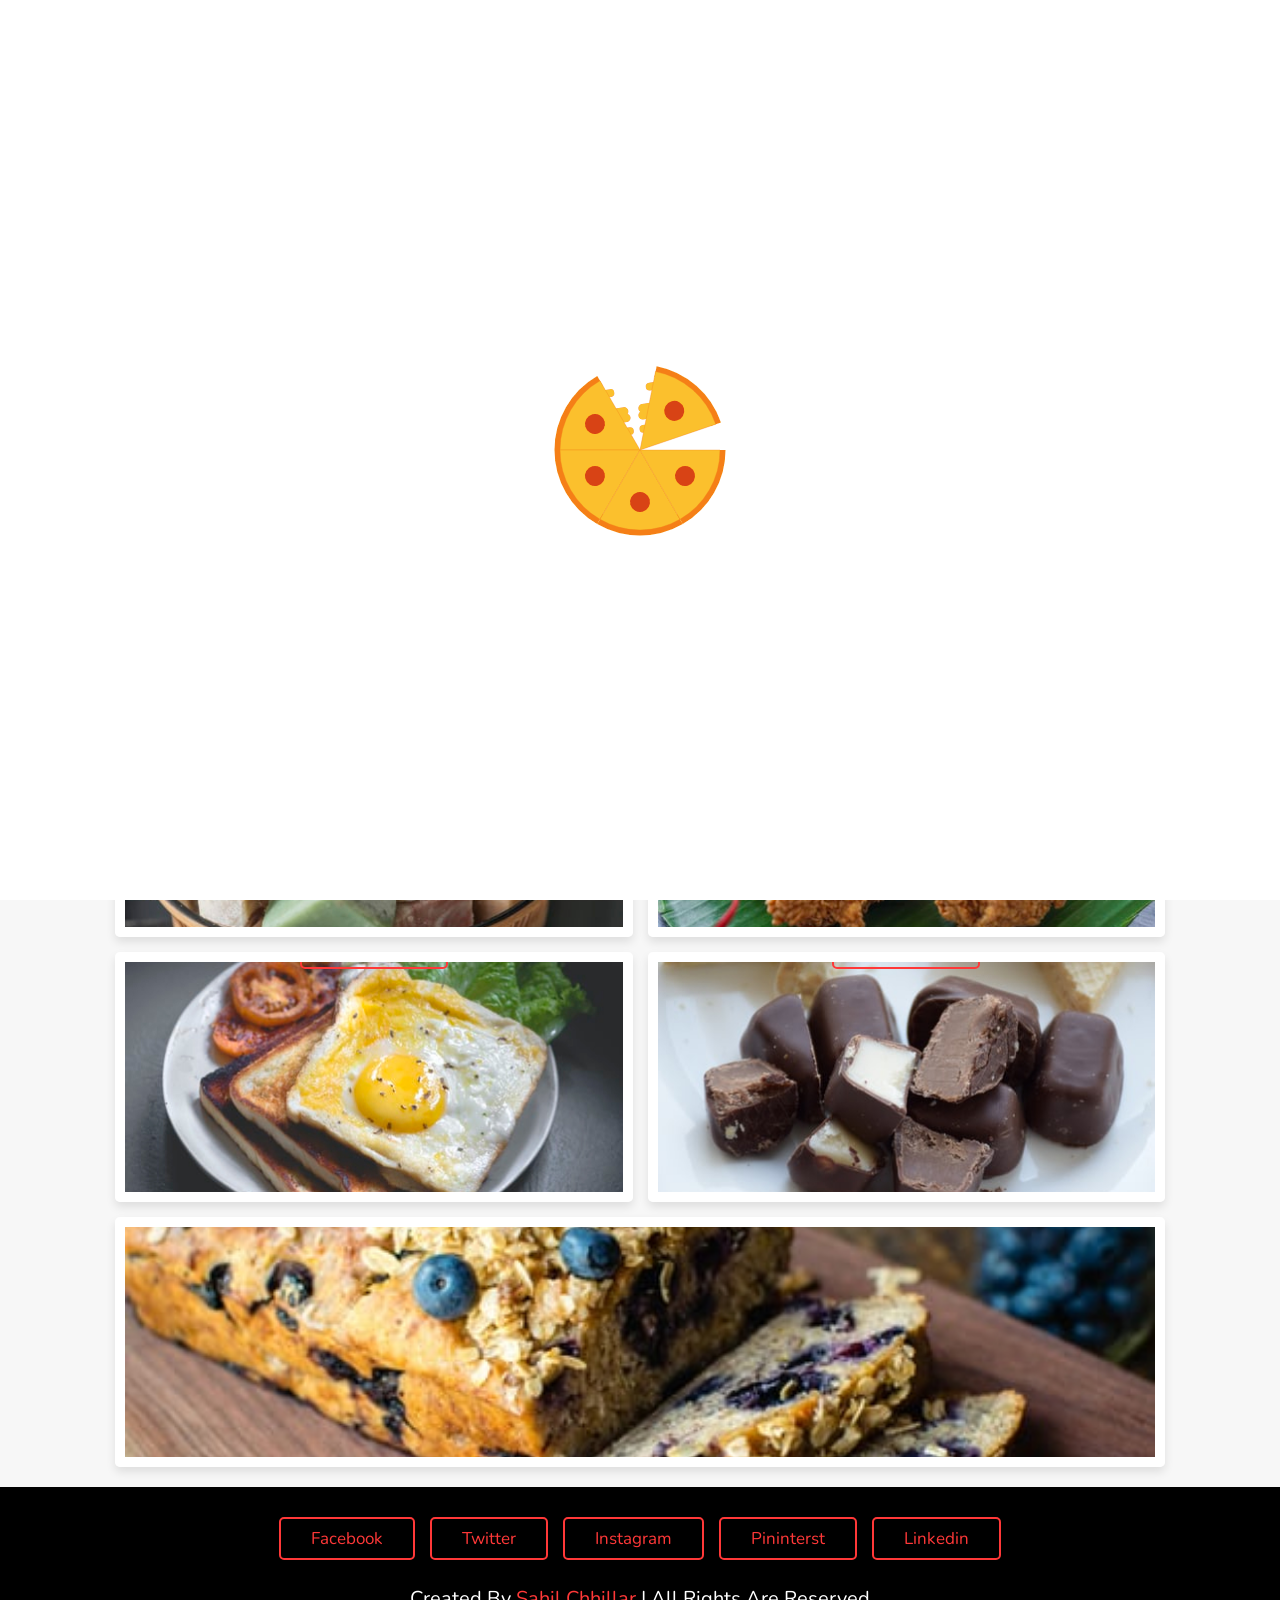
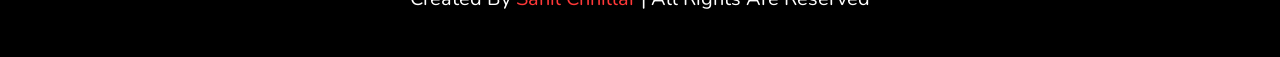
<file: gallery.html>
<!DOCTYPE html>
<html lang="en">
    <head>
        <meta charset="UTF-8">
        <meta http-equiv="X-UA-Compatible" content="IE=edge">
        <meta name="viewport" content="width=device-width, initial-scale=1.0">
        <title>NIGHT CANEEN</title>
        <link rel="stylesheet" href="https://use.fontawesome.com/releases/v5.15.4/css/all.css" integrity="sha384-DyZ88mC6Up2uqS4h/KRgHuoeGwBcD4Ng9SiP4dIRy0EXTlnuz47vAwmeGwVChigm" crossorigin="anonymous">
        <link rel="stylesheet" href="style.css">
    </head>
<body>
    <header>
        <a href="home.html" class="logo"><i class="fas fa-utensils"></i>night canteen</a>
    
        <div id="menu-bar" class="fas fa-bars"></div>
    
        <nav class="navbar">
            <a href="home.html">home</a>
            <a href="speciality.html">speciality</a>
            <a href="popular.html">popular</a>
            <a href="gallery.html">gallery</a>
            <a href="review.html">review</a>
            <a href="order.html">order</a>
            <a href="profile.html">Profile</a>
        </nav>
        </header>
        <section class="gallery" id="gallery">
            <h1 class="heading">our food <span>gallery</span></h1>
            <div class="box-container">
                <div class="box">
                    <img src="images/g-1.jpg" alt="">
                    <div class="content">
                        <h3>tasty food</h3>
                        <p>Experience culinary delight with our tantalizing array of dishes. From savory entrees to decadent desserts, each bite is a celebration of flavor and quality ingredients, promising satisfaction with every mouthful.</p>
                        <a href="order.html" class="btn">order now</a>
                    </div>
                </div>
                <div class="box">
                    <img src="images/g-2.jpg" alt="">
                    <div class="content">
                        <h3>tasty food</h3>
                        <p>Experience culinary delight with our tantalizing array of dishes. From savory entrees to decadent desserts, each bite is a celebration of flavor and quality ingredients, promising satisfaction with every mouthful.</p>
                        <a href="order.html" class="btn">order now</a>
                    </div>
                </div>
                <div class="box">
                    <img src="images/g-3.jpg" alt="">
                    <div class="content">
                        <h3>tasty food</h3>
                        <p>Experience culinary delight with our tantalizing array of dishes. From savory entrees to decadent desserts, each bite is a celebration of flavor and quality ingredients, promising satisfaction with every mouthful.</p>
                        <a href="order.html" class="btn">order now</a>
                    </div>
                </div>
                <div class="box">
                    <img src="images/g-4.jpg" alt="">
                    <div class="content">
                        <h3>tasty food</h3>
                        <p>Experience culinary delight with our tantalizing array of dishes. From savory entrees to decadent desserts, each bite is a celebration of flavor and quality ingredients, promising satisfaction with every mouthful.</p>
                        <a href="order.html" class="btn">order now</a>
                    </div>
                </div>
                <div class="box">
                    <img src="images/g-5.jpg" alt="">
                    <div class="content">
                        <h3>tasty food</h3>
                        <p>Experience culinary delight with our tantalizing array of dishes. From savory entrees to decadent desserts, each bite is a celebration of flavor and quality ingredients, promising satisfaction with every mouthful.</p>
                        <a href="order.html" class="btn">order now</a>
                    </div>
                </div>
                <div class="box">
                    <img src="images/g-6.jpg" alt="">
                    <div class="content">
                        <h3>tasty food</h3>
                        <p>Experience culinary delight with our tantalizing array of dishes. From savory entrees to decadent desserts, each bite is a celebration of flavor and quality ingredients, promising satisfaction with every mouthful.</p>
                        <a href="order.html" class="btn">order now</a>
                    </div>
                </div>
                <div class="box">
                    <img src="images/g-7.jpg" alt="">
                    <div class="content">
                        <h3>tasty food</h3>
                        <p>Experience culinary delight with our tantalizing array of dishes. From savory entrees to decadent desserts, each bite is a celebration of flavor and quality ingredients, promising satisfaction with every mouthful.</p>
                        <a href="order.html" class="btn">order now</a>
                    </div>
                </div>
                <div class="box">
                    <img src="images/g-8.jpg" alt="">
                    <div class="content">
                        <h3>tasty food</h3>
                        <p>Experience culinary delight with our tantalizing array of dishes. From savory entrees to decadent desserts, each bite is a celebration of flavor and quality ingredients, promising satisfaction with every mouthful.</p>
                        <a href="order.html" class="btn">order now</a>
                    </div>
                </div>
                <div class="box">
                    <img src="images/g-9.jpg" alt="">
                    <div class="content">
                        <h3>tasty food</h3>
                        <p>Experience culinary delight with our tantalizing array of dishes. From savory entrees to decadent desserts, each bite is a celebration of flavor and quality ingredients, promising satisfaction with every mouthful.</p>
                        <a href="order.html" class="btn">order now</a>
                    </div>
                </div>
            </div>
        </section>

        <section class="footer">

            <div class="share">
                <a href="https://www.facebook.com/" class="btn" target="_blank">facebook</a>
                <a href="https://twitter.com/?lang=en" class="btn" target="_blank">twitter</a>
                <a href="https://www.instagram.com/" class="btn" target="_blank">instagram</a>
                <a href="https://in.pinterest.com/" class="btn" target="_blank">pininterst</a>
                <a href="https://in.linkedin.com/" class="btn" target="_blank">linkedin</a>
            </div>
        
            <h1 class="credit">
                created by <span>Sahil Chhillar</span> | all rights are reserved
            </h1>
        </section>
        
        <a href="#top" class="fas fa-angle-up" id="scroll-top"></a>
        
        <div class="loader-container">
            <img src="images/loader.gif" alt="">
        </div>
        
           <script src="script.js"></script> 
    
</body>
</html>
</file>
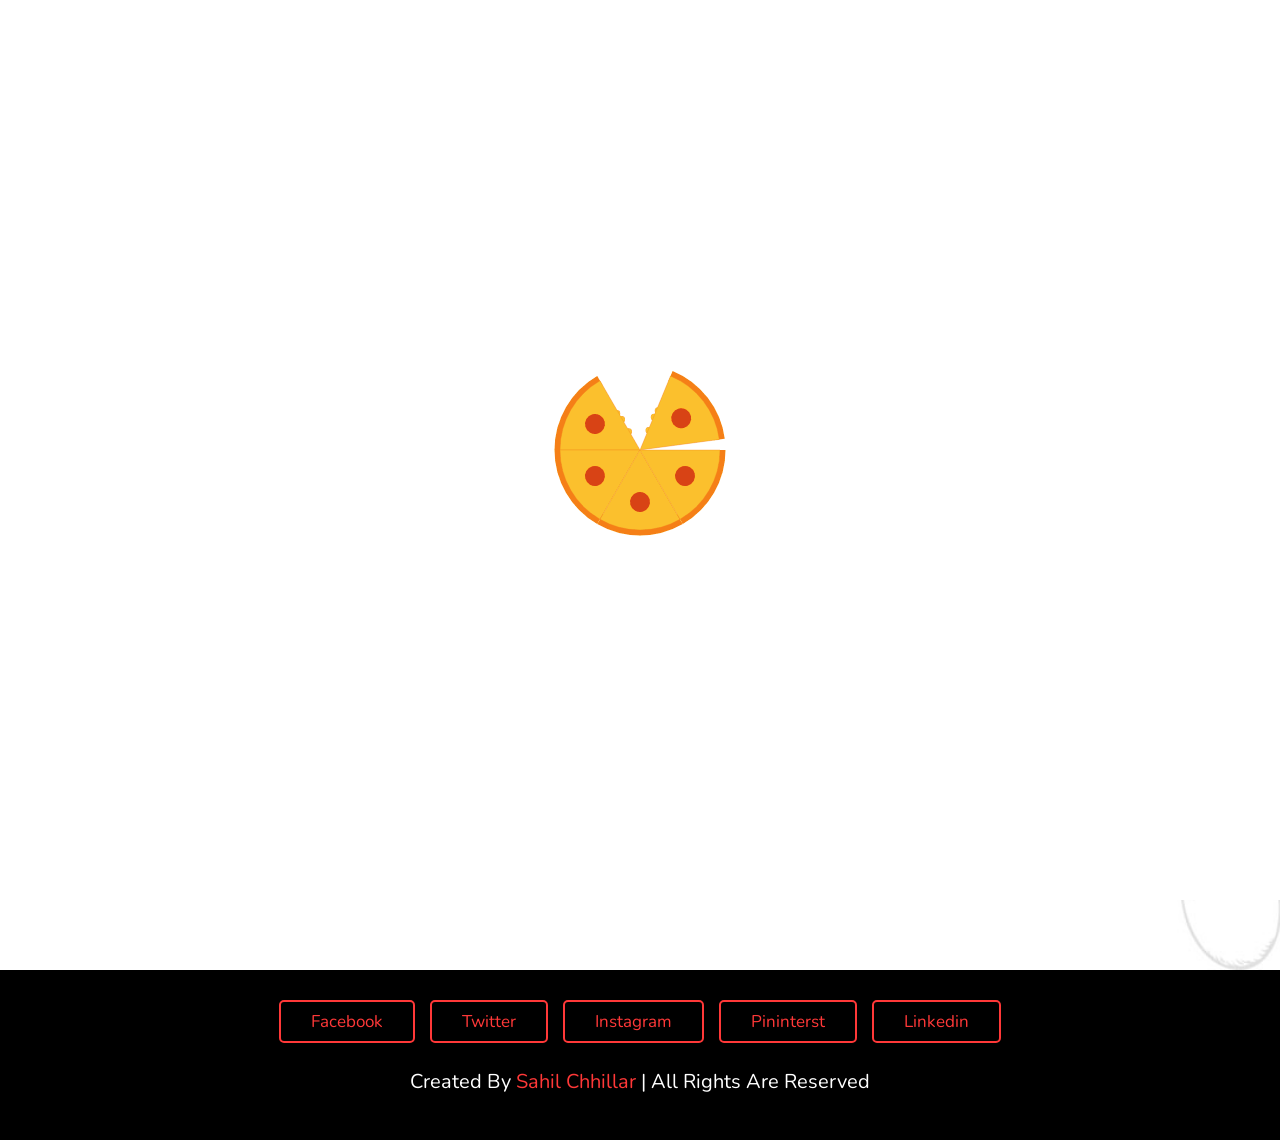
<file: home.html>
<!DOCTYPE html>
<html lang="en">
<head>
    <meta charset="UTF-8">
    <meta http-equiv="X-UA-Compatible" content="IE=edge">
    <meta name="viewport" content="width=device-width, initial-scale=1.0">
    <title>NIGHT CANTEEN </title>
    <link rel="stylesheet" href="https://use.fontawesome.com/releases/v5.15.4/css/all.css" integrity="sha384-DyZ88mC6Up2uqS4h/KRgHuoeGwBcD4Ng9SiP4dIRy0EXTlnuz47vAwmeGwVChigm" crossorigin="anonymous">
    <link rel="stylesheet" href="style.css">
</head>
<body>
    <header>
    <a href="home.html" class="logo"><i class="fas fa-utensils"></i>Night Canteen</a>

    <div id="menu-bar" class="fas fa-bars"></div>

    <nav class="navbar">
        <a href="home.html">home</a>
        <a href="speciality.html">speciality</a>
        <a href="popular.html">popular</a>
        <a href="gallery.html">gallery</a>
        <a href="review.html">review</a>
        <a href="order.html">order</a>
        <a href="profile.html">Profile</a>
    </nav>
    </header>
    <section class="home" id="home">
    <div class="content">
        <h3>food made with love</h3>
        <p>At our Night Canteen, we understand that hunger knows no time boundaries. Whether you're burning the midnight oil studying, catching up with friends, or simply craving a delicious late-night snack, we've got you covered.</p>
        <a href="order.html" class="btn">order now</a>
    </div>

    <div class="image">
        <img src="images/home-img.png" alt="">
    </div>
    </section>

    <section class="footer">

    <div class="share">
        <a href="https://www.facebook.com/" class="btn">facebook</a>
        <a href="https://twitter.com/?lang=en" class="btn" target="_blank">twitter</a>
        <a href="https://www.instagram.com/" class="btn" target="_blank">instagram</a>
        <a href="https://in.pinterest.com/" class="btn" target="_blank">pininterst</a>
        <a href="https://in.linkedin.com/" class="btn" target="_blank">linkedin</a>
    </div>

    <h1 class="credit">
        created by <span>Sahil Chhillar</span> | all rights are reserved
    </h1>
    </section>

    <a href="#top" class="fas fa-angle-up" id="scroll-top"></a>

    <div class="loader-container">
       <img src="images/loader.gif" alt="">
    </div>

   <script src="script.js"></script> 
</body>
</html>
</file>
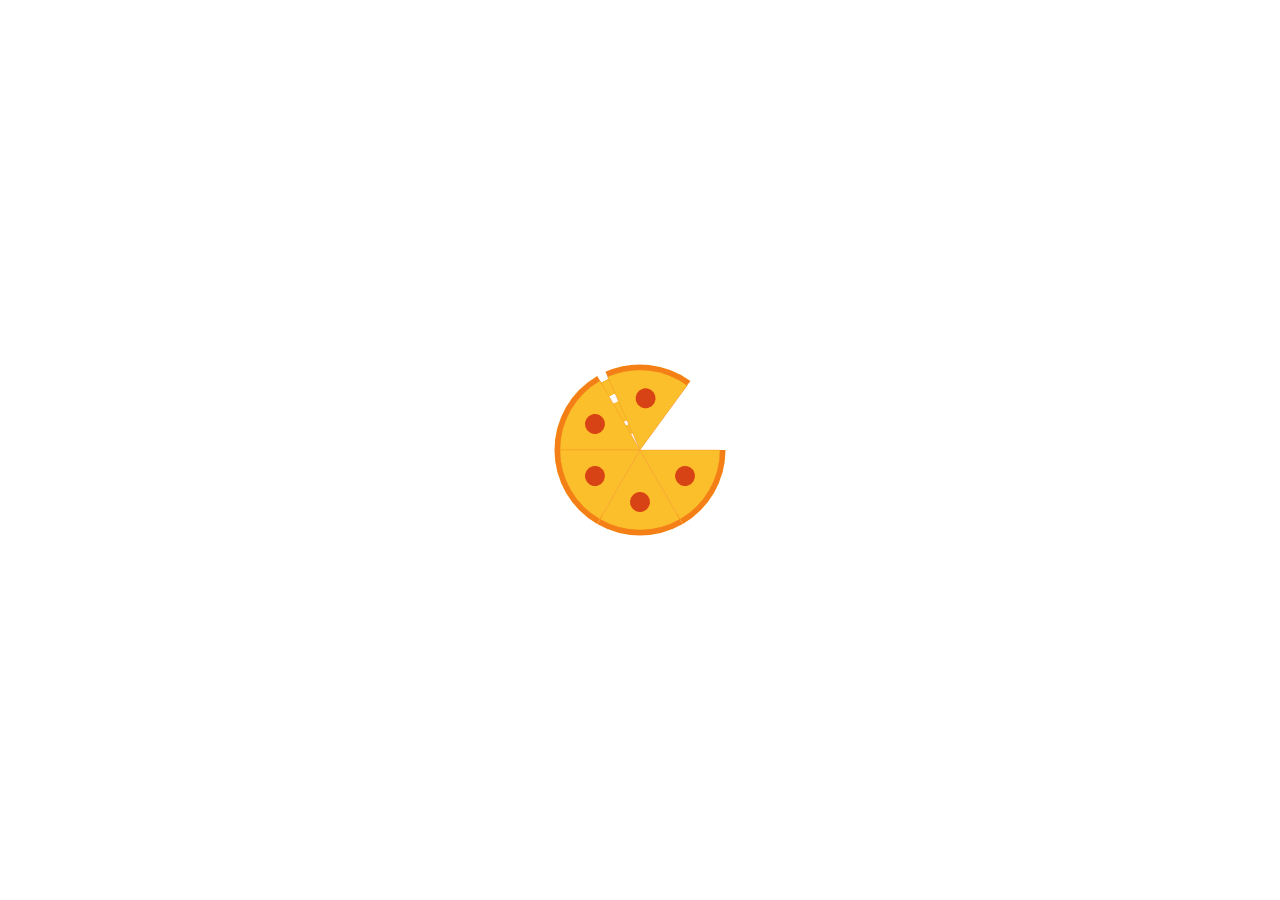
<file: order.html>
<!DOCTYPE html>
<html lang="en">
    <head>
        <meta charset="UTF-8">
        <meta http-equiv="X-UA-Compatible" content="IE=edge">
        <meta name="viewport" content="width=device-width, initial-scale=1.0">
        <title>NIGHT CANTEEN </title>
        <link rel="stylesheet" href="https://use.fontawesome.com/releases/v5.15.4/css/all.css" integrity="sha384-DyZ88mC6Up2uqS4h/KRgHuoeGwBcD4Ng9SiP4dIRy0EXTlnuz47vAwmeGwVChigm" crossorigin="anonymous">
        <link rel="stylesheet" href="style.css">
    </head>
<body>
    <header>
        <a href="home.html" class="logo"><i class="fas fa-utensils"></i>night canteen </a>
    
        <div id="menu-bar" class="fas fa-bars"></div>
    
        <nav class="navbar">
            <a href="home.html">home</a>
            <a href="speciality.html">speciality</a>
            <a href="popular.html">popular</a>
            <a href="gallery.html">gallery</a>
            <a href="review.html">review</a>
            <a href="order.html">order</a>
            <a href="profile.html">Profile</a>
        </nav>
        </header>
        <section class="order" id="order">
            <h1 class="heading"><span>order</span> now </h1>
            <div class="row">
                <div class="image">
                    <img src="images/order-img.jpg" alt="">
                </div>
                <form action="">
                   <div class="inputBox">
                    <input type="text" placeholder="Name">
                    <input type="email" placeholder="Email">
                   </div>
                   <div class="inputBox">
                    <input type="number" placeholder="Number">
                    <input type="text" placeholder="Food Name">
                   </div>
                   <textarea placeholder="Address" name="" id="" cols="30" rows="10"></textarea>
                   <p id="order-message" class="order-message"></p>
                   <button type="submit" class="btn" id="Order-now">Order Now</button>
                </form>
            </div>
        </section>

        <section class="footer">

            <div class="share">
                <a href="https://www.facebook.com/" class="btn">facebook</a>
                <a href="https://twitter.com/?lang=en" class="btn" target="_blank">twitter</a>
                <a href="https://www.instagram.com/" class="btn" target="_blank">instagram</a>
                <a href="https://in.pinterest.com/" class="btn" target="_blank">pininterst</a>
                <a href="https://in.linkedin.com/" class="btn" target="_blank">linkedin</a>
            </div>
        
            <h1 class="credit">
                created by <span>Sahil Chhillar</span> | all rights are reserved
            </h1>
        </section>
        
        <a href="#top" class="fas fa-angle-up" id="scroll-top"></a>
        
        <div class="loader-container">
            <img src="images/loader.gif" alt="">
        </div>
        
           <script src="order.js"></script> 
    
</body>
</html>
</file>
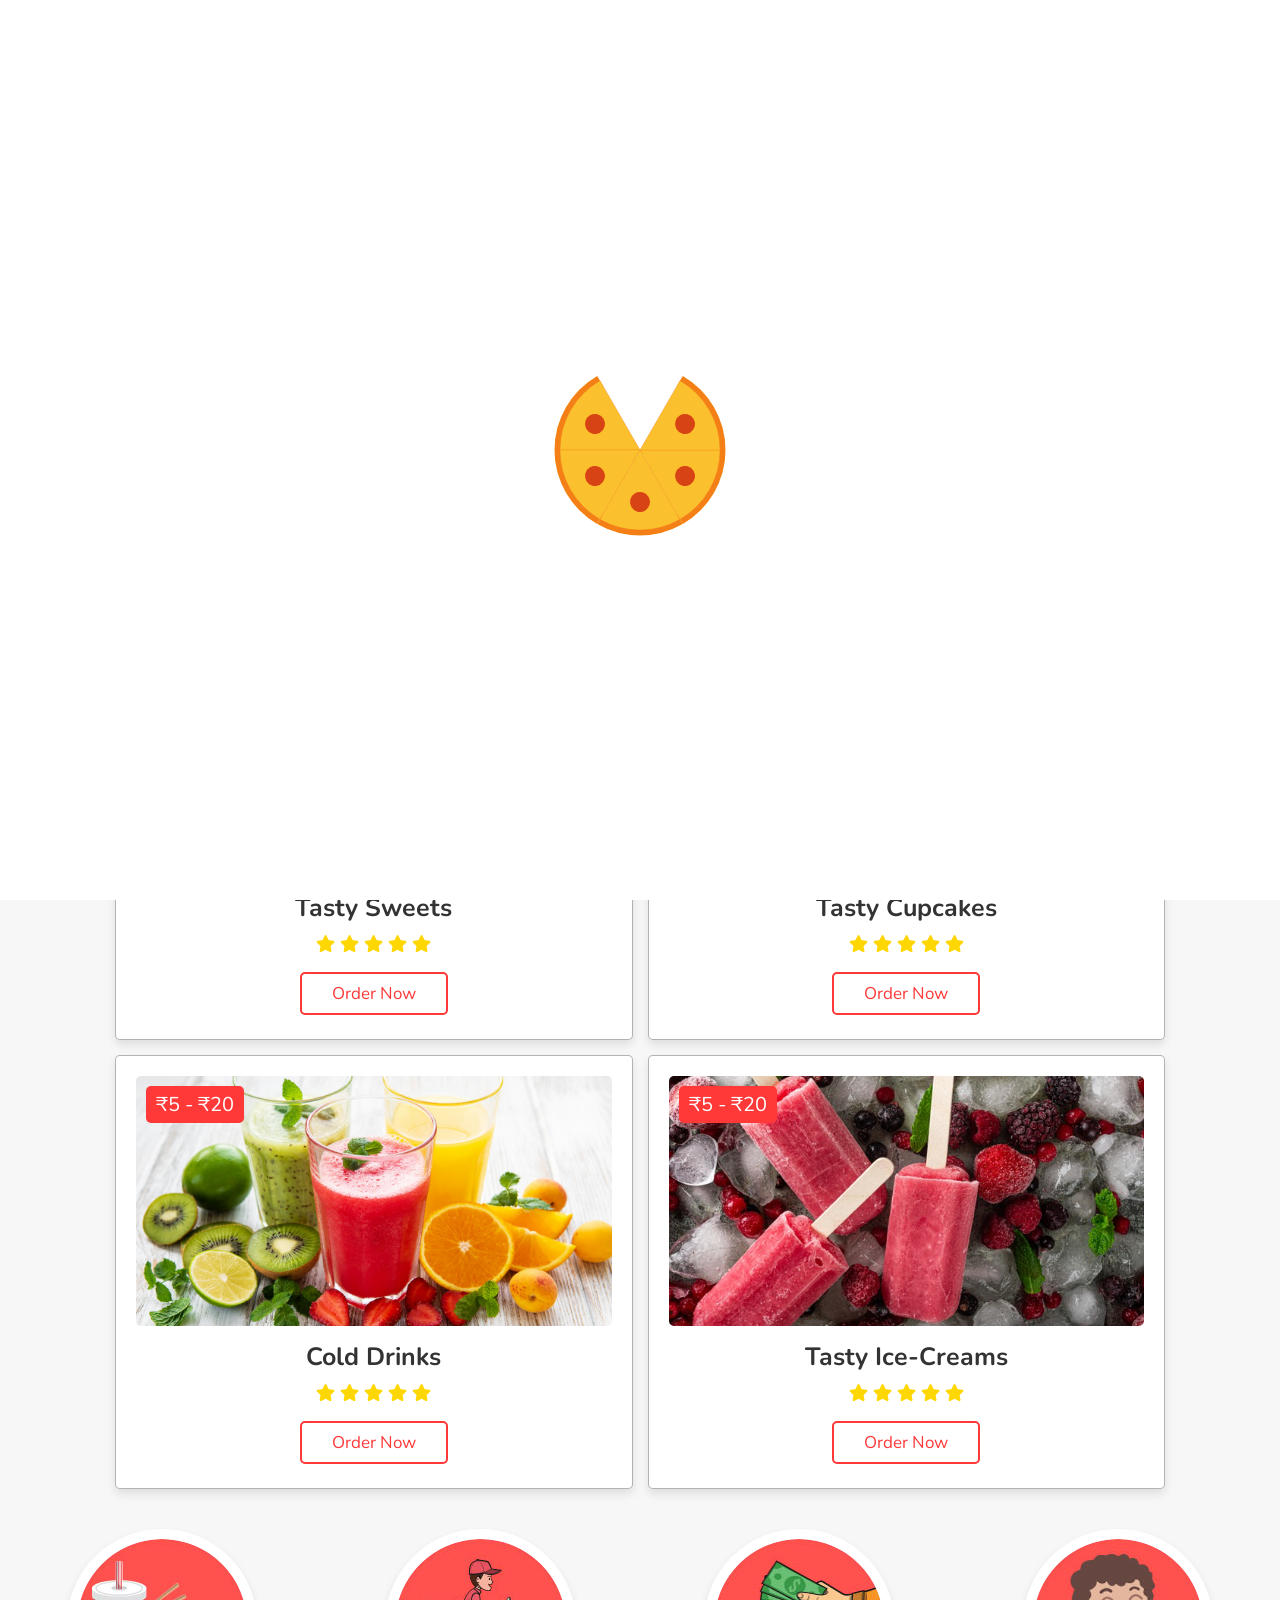
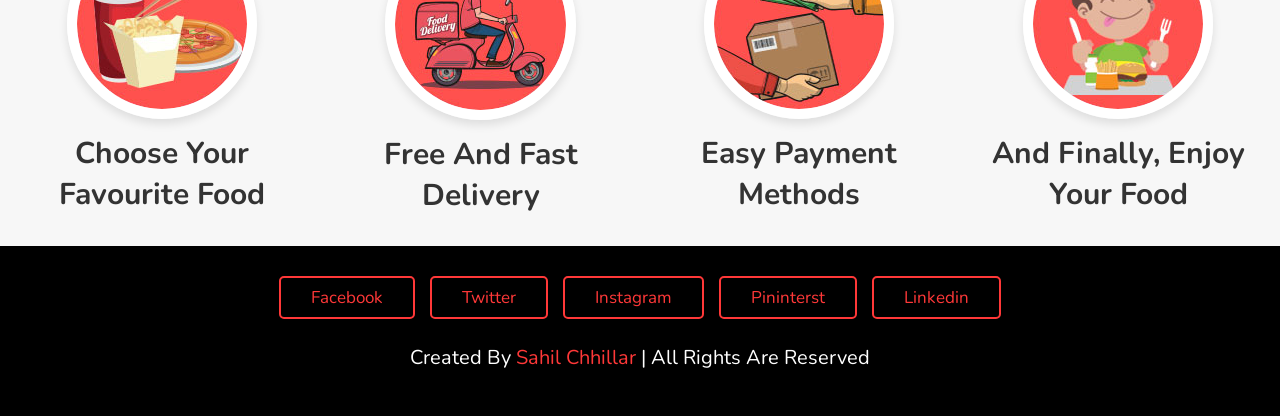
<file: popular.html>
<!DOCTYPE html>
<html lang="en">
    <head>
        <meta charset="UTF-8">
        <meta http-equiv="X-UA-Compatible" content="IE=edge">
        <meta name="viewport" content="width=device-width, initial-scale=1.0">
        <title>NIGHT CANTEEN </title>
        <link rel="stylesheet" href="https://use.fontawesome.com/releases/v5.15.4/css/all.css" integrity="sha384-DyZ88mC6Up2uqS4h/KRgHuoeGwBcD4Ng9SiP4dIRy0EXTlnuz47vAwmeGwVChigm" crossorigin="anonymous">
        <link rel="stylesheet" href="style.css">
    </head>
<body>
    <header>
        <a href="home.html" class="logo"><i class="fas fa-utensils"></i>Night Canteen</a>
    
        <div id="menu-bar" class="fas fa-bars"></div>
    
        <nav class="navbar">
            <a href="home.html">home</a>
            <a href="speciality.html">speciality</a>
            <a href="popular.html">popular</a>
            <a href="gallery.html">gallery</a>
            <a href="review.html">review</a>
            <a href="order.html">order</a>
            <a href="profile.html">Profile</a>
        </nav>
        </header>
    <section class="popular" id="popular">
        <h1 class="heading">most <span>popular</span>foods</h1>
        <div class="box-container">
            <div class="box">
                <span class="price"> ₹5 - ₹20 </span>
                <img src="images/p-1.jpg" alt="">
                <h3>tasty burger</h3>
                <div class="stars">
                    <i class="fas fa-star"></i>
                    <i class="fas fa-star"></i>
                    <i class="fas fa-star"></i>
                    <i class="fas fa-star"></i>
                    <i class="fas fa-star"></i>
                </div>
                <a href="order.html" class="btn">order now</a>
            </div>
            <div class="box">
                <span class="price"> ₹5 - ₹20 </span>
                <img src="images/p-2.jpg" alt="">
                <h3>tasty cakes</h3>
                <div class="stars">
                    <i class="fas fa-star"></i>
                    <i class="fas fa-star"></i>
                    <i class="fas fa-star"></i>
                    <i class="fas fa-star"></i>
                    <i class="fas fa-star"></i>
                </div>
                <a href="order.html" class="btn">order now</a>
            </div>
            <div class="box">
                <span class="price"> ₹5 - ₹20 </span>
                <img src="images/p-3.jpg" alt="">
                <h3>tasty sweets</h3>
                <div class="stars">
                    <i class="fas fa-star"></i>
                    <i class="fas fa-star"></i>
                    <i class="fas fa-star"></i>
                    <i class="fas fa-star"></i>
                    <i class="fas fa-star"></i>
                </div>
                <a href="order.html" class="btn">order now</a>
            </div>
            <div class="box">
                <span class="price"> ₹5 - ₹20 </span>
                <img src="images/p-4.jpg" alt="">
                <h3>tasty cupcakes</h3>
                <div class="stars">
                    <i class="fas fa-star"></i>
                    <i class="fas fa-star"></i>
                    <i class="fas fa-star"></i>
                    <i class="fas fa-star"></i>
                    <i class="fas fa-star"></i>
                </div>
                <a href="order.html" class="btn">order now</a>
            </div>
            <div class="box">
                <span class="price"> ₹5 - ₹20 </span>
                <img src="images/p-5.jpg" alt="">
                <h3>cold drinks</h3>
                <div class="stars">
                    <i class="fas fa-star"></i>
                    <i class="fas fa-star"></i>
                    <i class="fas fa-star"></i>
                    <i class="fas fa-star"></i>
                    <i class="fas fa-star"></i>
                </div>
                <a href="order.html" class="btn">order now</a>
            </div>
            <div class="box">
                <span class="price"> ₹5 - ₹20 </span>
                <img src="images/p-6.jpg" alt="">
                <h3>tasty ice-creams</h3>
                <div class="stars">
                    <i class="fas fa-star"></i>
                    <i class="fas fa-star"></i>
                    <i class="fas fa-star"></i>
                    <i class="fas fa-star"></i>
                    <i class="fas fa-star"></i>
                </div>
                <a href="order.html   " class="btn">order now</a>
            </div>
        </div>
    </section>

    <section class="steps">

        <div class="box">
         <img src="images/step-1.jpg" alt="">
         <h3>choose your favourite food</h3>
        </div>
        <div class="box">
         <img src="images/step-2.jpg" alt="">
         <h3>free and fast delivery</h3>
        </div>
        <div class="box">
         <img src="images/step-3.jpg" alt="">
         <h3>easy payment methods</h3>
        </div>
        <div class="box">
         <img src="images/step-4.jpg" alt="">
         <h3>and finally, enjoy your food</h3>
        </div>
     </section>

     <section class="footer">

        <div class="share">
            <a href="https://www.facebook.com/" class="btn">facebook</a>
            <a href="https://twitter.com/?lang=en" class="btn" target="_blank">twitter</a>
            <a href="https://www.instagram.com/" class="btn" target="_blank">instagram</a>
            <a href="https://in.pinterest.com/" class="btn" target="_blank">pininterst</a>
            <a href="https://in.linkedin.com/" class="btn" target="_blank">linkedin</a>
        </div>
    
        <h1 class="credit">
            created by <span>Sahil Chhillar</span> | all rights are reserved
        </h1>
    </section>
    
    <a href="#top" class="fas fa-angle-up" id="scroll-top"></a>
    
    <div class="loader-container">
        <img src="images/loader.gif" alt="">
    </div>
    
       <script src="script.js"></script> 
    
</body>
</html>
</file>
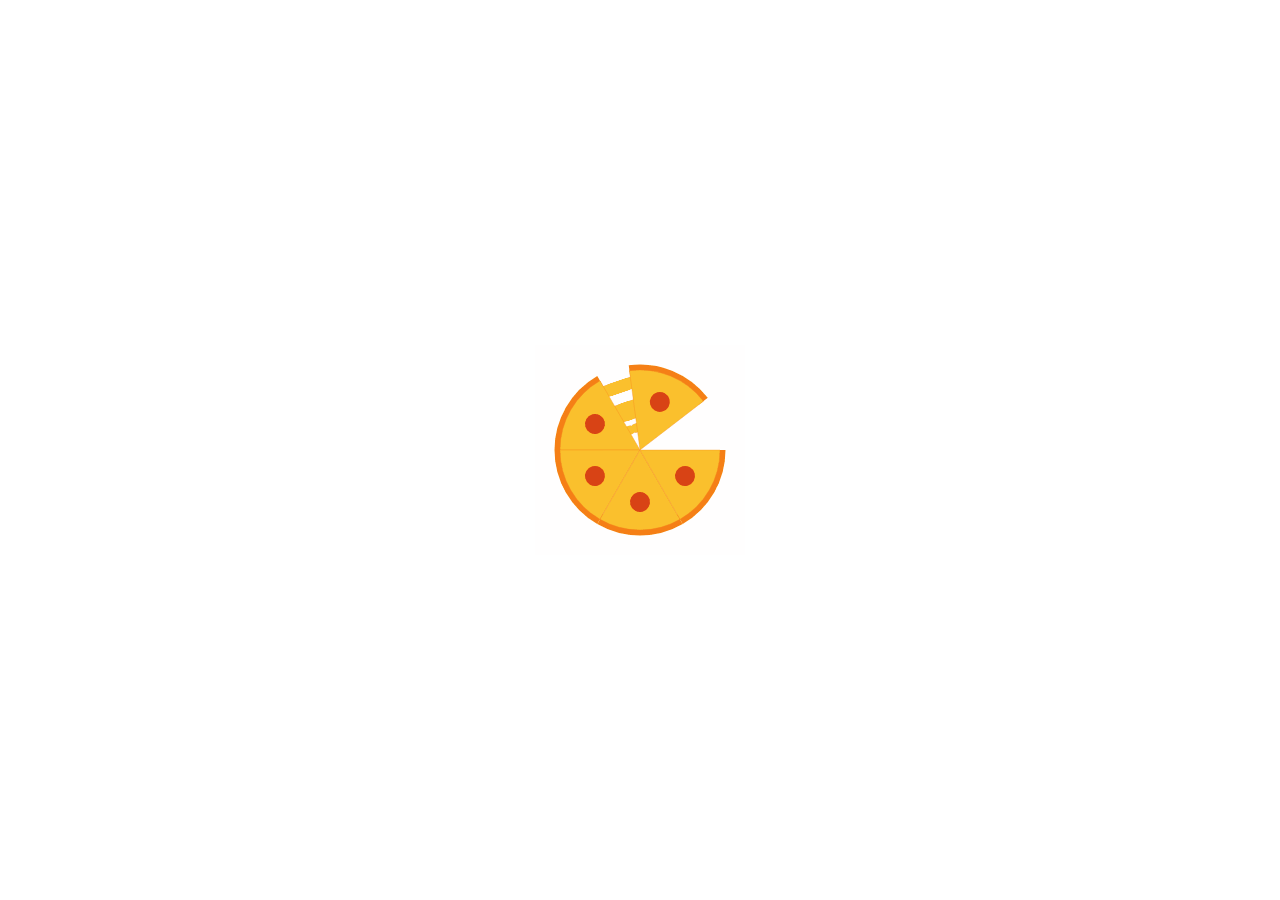
<file: profile.html>
<!DOCTYPE html>
<html lang="en">
    <head>
        <meta charset="UTF-8">
        <meta http-equiv="X-UA-Compatible" content="IE=edge">
        <meta name="viewport" content="width=device-width, initial-scale=1.0">
        <title>NIGHT CANTEEN </title>
        <link rel="stylesheet" href="https://use.fontawesome.com/releases/v5.15.4/css/all.css" integrity="sha384-DyZ88mC6Up2uqS4h/KRgHuoeGwBcD4Ng9SiP4dIRy0EXTlnuz47vAwmeGwVChigm" crossorigin="anonymous">
        <link rel="stylesheet" href="style.css">
    </head>
<body>
    <header>
        <a href="home.html" class="logo"><i class="fas fa-utensils"></i>night Canteen</a>
    
        <div id="menu-bar" class="fas fa-bars"></div>
    
        <nav class="navbar">
          <a href="home.html">home</a>
          <a href="speciality.html">speciality</a>
          <a href="popular.html">popular</a>
          <a href="gallery.html">gallery</a>
          <a href="review.html">review</a>
          <a href="order.html">order</a>
          <a href="profile.html">Profile</a>
      </nav>
    </header>

    <section class="profile" id="profile">
    <div class="content">
        <h3>Profile</h3>
        <div class="profile-info">
          <label for="name">Name:</label>
          <span id="name">Sahil Chhillar</span>
        </div>
        <div class="profile-info">
          <label for="email">Email:</label>
          <span id="email">Your@gmail.com</span>
        </div>
        <div class="profile-info">
          <label for="address">Address:</label>
          <span id="address">Address</span>
        </div>
        <div class="profile-info">
          <label for="phone">Phone:</label>
          <span id="phone">+91 XXXXXXXXXX</span>
        </div>
      </div>
      
      <div class="image">
        <img src="images/profile-bg.png" alt="Profile Image"/>
    </div>
    <div class="profile-info">
      <a href="index.html" class="btn">Sign Out</a>
    </div>
</section>

<section class="footer">

    <div class="share">
        <a href="https://www.facebook.com/" class="btn">facebook</a>
        <a href="https://twitter.com/?lang=en" class="btn" target="_blank">twitter</a>
        <a href="https://www.instagram.com/" class="btn" target="_blank">instagram</a>
        <a href="https://in.pinterest.com/" class="btn" target="_blank">pininterst</a>
        <a href="https://in.linkedin.com/" class="btn" target="_blank">linkedin</a>
    </div>

    <h1 class="credit">
        created by <span>Sahil Chhillar</span> | all rights are reserved
    </h1>
</section>

<a href="#top" class="fas fa-angle-up" id="scroll-top"></a>

<div class="loader-container">
    <img src="images/loader.gif" alt="">
</div>

   <script src="script.js"></script> 
</body>
</html>
</file>
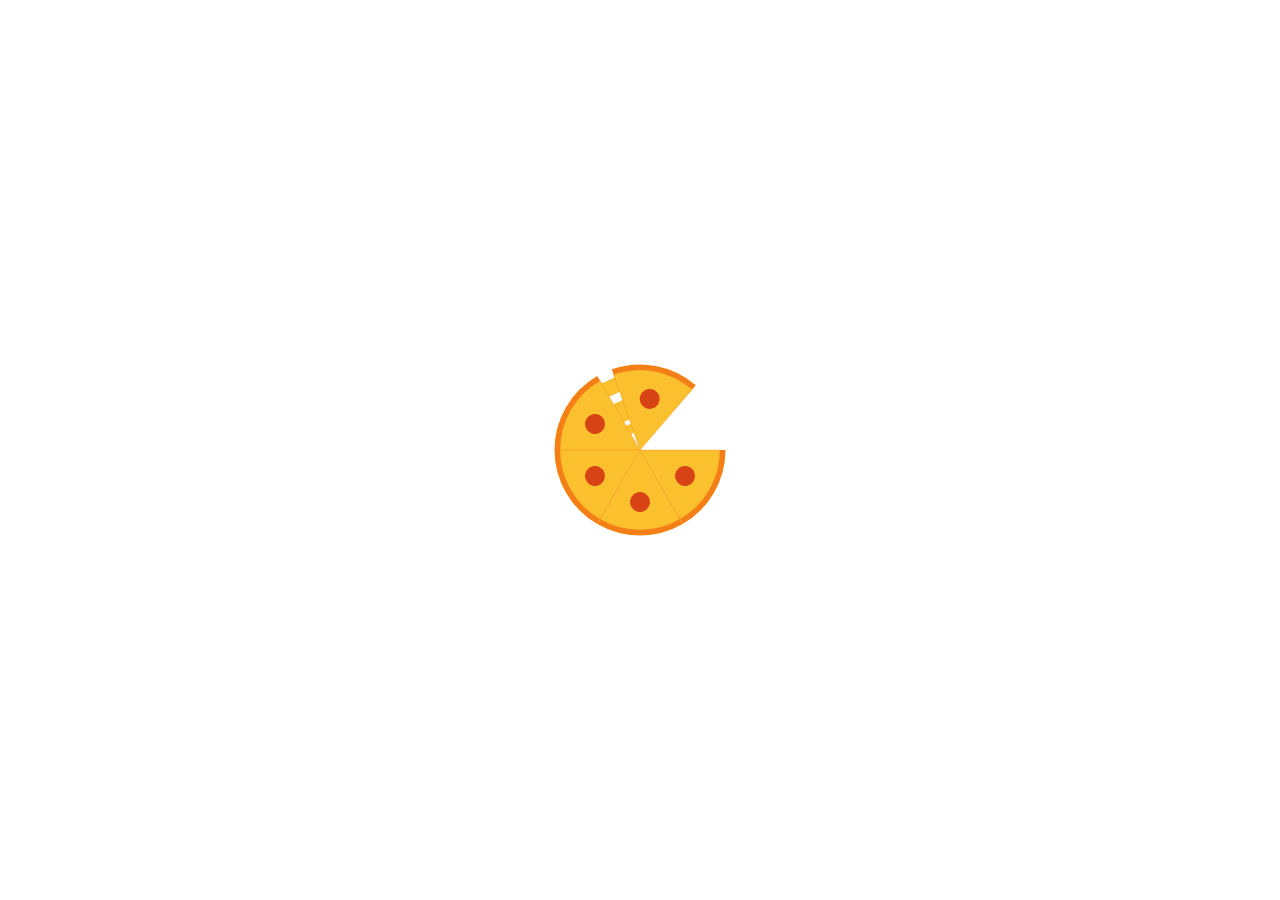
<file: review.html>
<!DOCTYPE html>
<html lang="en">
    <head>
        <meta charset="UTF-8">
        <meta http-equiv="X-UA-Compatible" content="IE=edge">
        <meta name="viewport" content="width=device-width, initial-scale=1.0">
        <title>NIGHT CANTEEN</title>
        <link rel="stylesheet" href="https://use.fontawesome.com/releases/v5.15.4/css/all.css" integrity="sha384-DyZ88mC6Up2uqS4h/KRgHuoeGwBcD4Ng9SiP4dIRy0EXTlnuz47vAwmeGwVChigm" crossorigin="anonymous">
        <link rel="stylesheet" href="style.css">
    </head>
<body>
    <header>
        <a href="home.html" class="logo"><i class="fas fa-utensils"></i>night canteen</a>
    
        <div id="menu-bar" class="fas fa-bars"></div>
    
        <nav class="navbar">
            <a href="home.html">home</a>
            <a href="speciality.html">speciality</a>
            <a href="popular.html">popular</a>
            <a href="gallery.html">gallery</a>
            <a href="review.html">review</a>
            <a href="order.html">order</a>
            <a href="profile.html">Profile</a>
        </nav>
        </header>
        <section class="review" id="review">
            <h1 class="heading">our customers <span>reviews</span></h1>
            <div class="box-container">
                <div class="box">
                    <img src="images/pic1.png" alt="Reviewer Image ">
                    <h3>Maxi Hogan</h3>
                    <div class="stars">
                        <i class="fas fa-star"></i>
                        <i class="fas fa-star"></i>
                        <i class="fas fa-star"></i>
                        <i class="fas fa-star"></i>
                        <i class="fas fa-star"></i>
                    </div>
                    <p>Night Canteen website offers a sleek interface, diverse menu, and seamless ordering. It's a convenient solution for late-night cravings, delivering a delightful user experience. Highly recommended for food enthusiasts</p>
                </div>
                <div class="box">
                    <img src="images/pic2.png" alt="">
                    <h3>Rachel Lewis</h3>
                    <div class="stars">
                        <i class="fas fa-star"></i>
                        <i class="fas fa-star"></i>
                        <i class="fas fa-star"></i>
                        <i class="fas fa-star"></i>
                        <i class="far fa-star"></i>
                    </div>
                    <p>Night Canteen website: Easy navigation, diverse menu, smooth checkout. Ideal for late-night cravings. A savory sanctuary for nocturnal foodies. Highly recommended culinary experience.</p>
                    
                </div>
                <div class="box">
                    <img src="images/pic3.png" alt="">
                    <h3>Oscar Morales</h3>
                    <div class="stars">
                        <i class="fas fa-star"></i>
                        <i class="fas fa-star"></i>
                        <i class="fas fa-star"></i>
                        <i class="far fa-star"></i>
                        <i class="far fa-star"></i>
                    </div>
                    <p>Night Canteen website offers a seamless experience with its intuitive interface, diverse menu, and efficient checkout process. Perfect for satisfying late-night cravings. Highly recommended.</p>
                    
                </div>
            </div>
        </section>
        <section class="footer">

            <div class="share">
                <a href="https://www.facebook.com/" class="btn">facebook</a>
                <a href="https://twitter.com/?lang=en" class="btn" target="_blank">twitter</a>
                <a href="https://www.instagram.com/" class="btn" target="_blank">instagram</a>
                <a href="https://in.pinterest.com/" class="btn" target="_blank">pininterst</a>
                <a href="https://in.linkedin.com/" class="btn" target="_blank">linkedin</a>
            </div>
        
            <h1 class="credit">
                created by <span>Sahil Chhillar</span> | all rights are reserved
            </h1>
        </section>
        
        <a href="#top" class="fas fa-angle-up" id="scroll-top"></a>
        
        <div class="loader-container">
            <img src="images/loader.gif" alt="">
        </div>
        
           <script src="script.js"></script> 
    
</body>
</html>
</file>
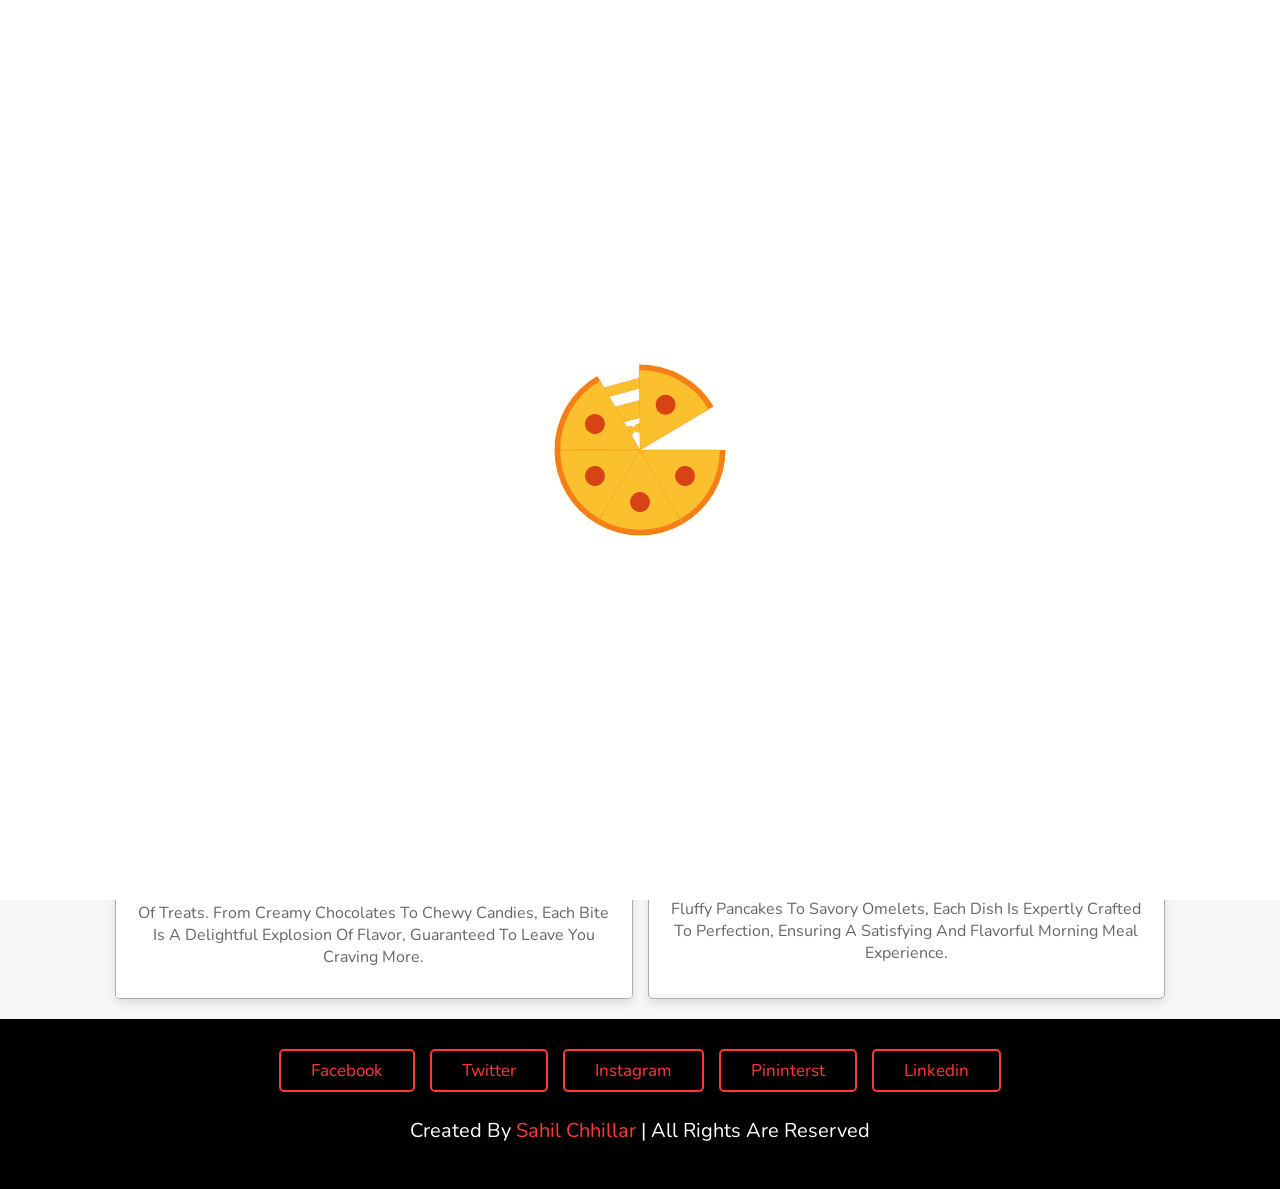
<file: speciality.html>
<!DOCTYPE html>
<html lang="en">
    <head>
        <meta charset="UTF-8">
        <meta http-equiv="X-UA-Compatible" content="IE=edge">
        <meta name="viewport" content="width=device-width, initial-scale=1.0">
        <title>NIGHT CANTEEN </title>
        <link rel="stylesheet" href="https://use.fontawesome.com/releases/v5.15.4/css/all.css" integrity="sha384-DyZ88mC6Up2uqS4h/KRgHuoeGwBcD4Ng9SiP4dIRy0EXTlnuz47vAwmeGwVChigm" crossorigin="anonymous">
        <link rel="stylesheet" href="style.css">
    </head>
<body>
    <header>
        <a href="home.html" class="logo"><i class="fas fa-utensils"></i>night Canteen</a>
    
        <div id="menu-bar" class="fas fa-bars"></div>
    
        <nav class="navbar">
            <a href="home.html">home</a>
            <a href="speciality.html">speciality</a>
            <a href="popular.html">popular</a>
            <a href="gallery.html">gallery</a>
            <a href="review.html">review</a>
            <a href="order.html">order</a>
            <a href="profile.html">Profile</a>
        </nav>
    </header>
    <section class="speciality" id="speciality">
        <h1 class="heading"> our <span>speciality</span> </h1>
        <div class="box-container">
            <div class="box">
                <img class="image" src="images/s-img-1.jpg" alt="">
                <div class="content">
                    <img src="images/s-1.png" alt="">
                    <h3>tasty burger</h3>
                    <p>Savor the succulent perfection of our gourmet burgers, crafted with premium ingredients and bursting with flavor. From classic cheeseburgers to spicy chicken creations, each bite promises satisfaction and delight.</p>
                </div>
            </div>
            <div class="box">
                <img class="image" src="images/s-img-2.jpg" alt="">
                <div class="content">
                    <img src="images/s-2.png" alt="">
                    <h3>tasty pizza</h3>
                    <p>Indulge in the ultimate comfort food experience with our mouthwatering pizzas. Featuring hand-stretched dough, savory tomato sauce, and a variety of premium toppings, each slice is a symphony of flavor.</p>
                </div>
            </div>
            <div class="box">
                <img class="image" src="images/s-img-3.jpg" alt="">
                <div class="content">
                    <img src="images/s-3.png" alt="">
                    <h3>cold ice-cream</h3>
                    <p>Dive into creamy bliss with our decadent ice cream delights. Crafted with the finest ingredients, our scoops offer a symphony of flavors, from classic vanilla to exotic indulgences, sure to satisfy your sweet cravings</p>
                </div>
            </div>
            <div class="box">
                <img class="image" src="images/s-img-4.jpg" alt="">
                <div class="content">
                    <img src="images/s-4.png" alt="">
                    <h3>cold drinks</h3>
                    <p>Quench your thirst with our refreshing cold drinks. From icy sodas to fruity mocktails, each sip is a burst of coolness, perfect for beating the heat and elevating your mood.</p>  
                </div>
            </div>
            <div class="box">
                <img class="image" src="images/s-img-5.jpg" alt="">
                <div class="content">
                    <img src="images/s-5.png" alt="">
                    <h3>tasty sweets</h3>
                    <p>Satisfy your sweet tooth cravings with our delectable range of treats. From creamy chocolates to chewy candies, each bite is a delightful explosion of flavor, guaranteed to leave you craving more.</p>
                </div>
            </div>
            <div class="box">
                <img class="image" src="images/s-img-6.jpg" alt="">
                <div class="content">
                    <img src="images/s-6.png" alt="">
                    <h3>tasty breakfast</h3>
                    <p>Start your day right with our delicious breakfast options. From fluffy pancakes to savory omelets, each dish is expertly crafted to perfection, ensuring a satisfying and flavorful morning meal experience.</p>
                </div>
            </div>
        </div>
    </section>

    
    <section class="footer">
        <div class="share">
            <a href="https://www.facebook.com/" class="btn" target="_blank">facebook</a>
            <a href="https://twitter.com/?lang=en" class="btn" target="_blank">twitter</a>
            <a href="https://www.instagram.com/" class="btn" target="_blank">instagram</a>
            <a href="https://in.pinterest.com/" class="btn" target="_blank">pininterst</a>
            <a href="https://in.linkedin.com/" class="btn" target="_blank">linkedin</a>
        </div>
    
        <h1 class="credit">
            created by <span>Sahil Chhillar</span> | all rights are reserved
        </h1>
    </section>
    
    <a href="#top" class="fas fa-angle-up" id="scroll-top"></a>
    
    <div class="loader-container">
        <img src="images/loader.gif" alt="">
    </div>
    
    <script src="script.js"></script> 
</body>
</html>
</file>
<file: style.css>
@import url('https://fonts.googleapis.com/css2?family=Nunito:wght@200;300;400;600;700&display=swap');

:root {
    --red: #ff3838;

}

* {
    font-family: 'Nunito', sans-serif;
    margin: 0;
    padding: 0;
    box-sizing: border-box;
    outline: none;
    border: none;
    text-decoration: none;
    text-transform: capitalize;
    transition: all .2s linear;
}

*::selection {
    background: var(--red);
    color: #fff;
}

html {
    font-size: 62.5%;
    overflow-x: hidden;
    scroll-behavior: smooth;
    scroll-padding-top: 6rem;
}

body {
    background: #f7f7f7;
    padding-top: 7rem;
}

section {
    padding: 2rem 9%;
}

.heading {
    text-align: center;
    font-size: 3.5rem;
    padding: 1rem;
    color: #666;
}

.heading span {
    color: var(--red);
}

header {
    position: fixed;
    top: 0;
    left: 0;
    right: 0;
    z-index: 1000;
    display: flex;
    align-items: center;
    justify-content: space-between;
    background: #fff;
    padding: 2rem 9%;
    box-shadow: 0 .5rem 1rem rgba(0, 0, 0, 0.1);
}
header .logo {
    font-size: 2.5rem;
    font-weight: bolder;
    color: #666;
}
header .logo i {
    padding-right: .5rem;
    color: var(--red);
}
header .navbar a {
    font-size: 2rem;
    margin-left: 2rem;
    color: #666;
}
header .navbar a:hover {
    color: var(--red);
}

.btn {
    display: inline-block;
    padding: .8rem 3rem;
    border: .2rem solid var(--red);
    color: var(--red);
    cursor: pointer;
    font-size: 1.7rem;
    border-radius: .5rem;
    position: relative;
    overflow: hidden;
    z-index: 0;
    margin-top: 1rem;
}

.btn::before {
    content: '';
    position: absolute;
    top: 0;
    right: 0;
    width: 0%;
    height: 100%;
    background: var(--red);
    transition: .3s linear;
    z-index: -1;
}

.btn:hover::before {
    width: 100%;
    left: 0;

}

.btn:hover {
    color: #fff;
}


#menu-bar {
    font-size: 3rem;
    cursor: pointer;
    color: #666;
    border: .1rem solid #666;
    border-radius: .3rem;
    padding: .5rem 1.5rem;
    display: none;
}

.home {
    display: flex;
    flex-wrap: wrap;
    gap: 1.5rem;
    min-height: 100vh;
    align-items: center;
    background: url(images/home-bg.jpg) no-repeat;
    background-size: cover;
    background-position: center;
}
.home .content {
    flex: 1 1 40rem;
    padding-top: 6.5rem;
}
.home .image {
    flex: 1 1 40rem;
}
.home .image img {
    width: 100%;
    animation: float 3s linear infinite;
}
.home .content h3 {
    font-size: 5rem;
    color: #333;
}
.home .content p {
    font-size: 1.7rem;
    color: #666;
    padding: 1rem 0;
}

.speciality .box-container {
    display: flex;
    flex-wrap: wrap;
    gap: 1.5rem;
}
.speciality .box-container .box {
    flex: 1 1 40rem;
    position: relative;
    overflow: hidden;
    box-shadow: 0 .5rem 1rem rgba(0, 0, 0, .1);
    border: .1rem solid rgba(0, 0, 0, .3);
    cursor: pointer;
    border-radius: .5rem;
}
.speciality .box-container .box .image {
    height: 100%;
    width: 100%;
    object-fit: cover;
    position: absolute;
    top: -100%;
    left: 0;
}
.speciality .box-container .box .content {
    text-align: center;
    background: #fff;
    padding: 2rem;
}
.speciality .box-container .box .content img {
    margin: 1.5rem 0;
}
.speciality .box-container .box .content h3 {
    font-size: 2.5rem;
    color: #333;
}
.speciality .box-container .box .content p {
    font-size: 1.6rem;
    color: #666;
    padding: 1rem 0;
}
.speciality .box-container .box:hover .image {
    top: 0;
}
.speciality .box-container .box:hover .content {
    transform: translateX(100%);
}

.popular .box-container {
    display: flex;
    flex-wrap: wrap;
    gap: 1.5rem;
}
.popular .box-container .box {
    padding: 2rem;
    background: #fff;
    box-shadow: 0 .5rem 1rem rgba(0, 0, 0, 0.1);
    border: .1rem solid rgba(0, 0, 0, .3);
    border-radius: .5rem;
    text-align: center;
    flex: 1 1 40rem;
    position: relative;
}
.popular .box-container .box img {
    height: 25rem;
    object-fit: cover;
    width: 100%;
    border-radius: .5rem;
}
.popular .box-container .box .price {
    position: absolute;
    top: 3rem;
    left: 3rem;
    background: var(--red);
    color: #fff;
    font-size: 2rem;
    padding: .5rem 1rem;
    border-radius: .5rem;
}
.popular .box-container .box h3 {
    color: #333;
    font-size: 2.5rem;
    padding-top: 1rem;
}
.popular .box-container .box .stars i {
    color: gold;
    font-size: 1.7rem;
    padding: 1rem .1rem;
}

.steps {
    display: flex;
    flex-wrap: wrap;
    gap: 1.5rem;
    padding: 1rem;
}

.steps .box {
    flex: 1 1 25rem;
    padding: 1rem;
    text-align: center;

}

.steps .box img {
    border-radius: 50%;
    border: 1rem solid #fff;
    box-shadow: 0 .5rem 1rem rgba(0, 0, 0, 0.1);
}

.steps .box h3 {
    font-size: 3rem;
    color: #333;
    padding: 1rem;
}

.gallery .box-container {
    display: flex;
    flex-wrap: wrap;
    gap: 1.5rem;
}

.gallery .box-container .box {
    height: 25rem;
    flex: 1 1 40rem;
    border: 1rem solid #fff;
    box-shadow: 0 .5rem 1rem rgba(0, 0, 0, 0.1);
    border-radius: .5rem;
    position: relative;
    overflow: hidden;
}

.gallery .box-container .box img {
    height: 100%;
    width: 100%;
    object-fit: cover;
}

.gallery .box-container .box .content {
    position: absolute;
    top: -100%;
    left: 0;
    height: 100%;
    width: 100%;
    background: rgba(225, 225, 225, .9);
    padding: 2rem;
    padding-top: 5rem;
    text-align: center;

}

.gallery .box-container .box .content h3 {
    font-size: 2.5rem;
    color: #333;
}

.gallery .box-container .box .content p {
    font-size: 1.5rem;
    color: #666;
    padding: 1rem 0;
}

.gallery .box-container .box:hover .content {
    top: 0;
}

.review .box-container {
    display: flex;
    flex-wrap: wrap;
    gap: 1.5rem;
}

.review .box-container .box {
    text-align: center;
    padding: 2rem;
    border: 1rem solid #fff;
    box-shadow: 0 .5rem 1rem rgba(0, 0, 0, .3);
    border-radius: .5rem;
    flex: 1 1 30rem;
    background: #333;
    margin-top: 6rem;

}

.review .box-container .box img {
    height: 12rem;
    width: 12rem;
    border-radius: 50%;
    border: 1rem solid #fff;
    margin-top: -8rem;
    object-fit: cover;
}

.review .box-container .box h3 {
    font-size: 2.5rem;
    color: #fff;
    padding: .5rem 0;
}

.review .box-container .box .stars i {
    font-size: 2rem;
    color: var(--red);
    padding: .5rem 0;
}

.review .box-container .box p {
    font-size: 1.7rem;
    color: #eee;
    padding: 1rem 0;
}

.order .row {
    padding: 2rem;
    box-shadow: 0 .5rem 1rem rgba(0, 0, 0, 0.1);
    background: #fff;
    display: flex;
    flex-wrap: wrap;
    gap: 1.5rem;
    border-radius: .5rem;
}
.order .row .image {
    flex: 1 1 30rem;
}
.order .row img {
    height: 100%;
    width: 100%;
    object-fit: cover;
    border-radius: .5rem;
}
.order .row form {
    flex: 1 1 50rem;
    padding: 1rem;
}
.order .row form .inputBox {
    display: flex;
    justify-content: space-between;
    flex-wrap: wrap;
}
.order .row form .inputBox input,
.order .row form textarea {
    padding: 1rem;
    margin: 1rem 0;
    font-size: 1.7rem;
    color: #333;
    text-transform: none;
    border: .1rem solid rgba(0, 0, 0, .3);
    border-radius: .5rem;
    width: 50%;
}
.order .row form textarea {
    width: 100%;
    resize: none;
    height: 15rem;
}
.order .row form .btn {
    background: none;
}
.order .row form .btn:hover {
    background: var(--red);
}
.order-message {
    margin-top: 20px;
    color: var(--red);
    
}

.profile {
    display: flex;
    flex-wrap: wrap;
    gap: 1.5rem;
    min-height: 70vh;
    align-items: center;
    background: url(images/home-bg.jpg) no-repeat;
    background-size: cover;
    background-position: center;
}

.profile .content {
    flex: 1 1 40rem;
    padding-top: 4rem;
}

.profile .image {
    flex: 1 1 40rem;
}

.profile .image img {
    width: 100%;
    animation: float 4s linear infinite;

}

.profile .content h3 {
    font-size: 5rem;
    color: var(--red);
}

.profile-info {
    font-size: 2.5rem;
    color: #666;
    padding: 1rem 0;
}

.profile-info label {
    font-weight: bold;
}



.footer {
    background: #000;
    text-align: center;
}
.footer .share {
    display: flex;
    gap: 1.5rem;
    justify-content: center;
    flex-wrap: wrap;
}
.footer .credit {
    padding: 2.5rem 1rem;
    color: #fff;
    font-weight: normal;
    font-size: 2rem;
}
.footer .credit span {
    color: var(--red);
}

#scroll-top {
    position: fixed;
    top: -120%;
    right: 2rem;
    padding: .5rem 1.5rem;
    font-size: 4rem;
    background: var(--red);
    color: #fff;
    border-radius: .5rem;
    transition: .5s linear;
    z-index: 1000;
}

#scroll-top.active {
    top: calc(100% - 12rem);
}

.loader-container {
    position: fixed;
    top: 0;
    left: 0;
    z-index: 10000;
    background: #fff;
    display: flex;
    align-items: center;
    justify-content: center;
    height: 100%;
    width: 100%;
}

.loader-container.fade-out {
    top: -120%;
}

@keyframes float {
    0%,
    100% {
        transform: translateY(0rem);
    }

    50% {
        transform: translateY(3rem);
    }
}


.signup {
    display: flex;
    flex-wrap: wrap;
    gap: 1.5rem;
    min-height: 70vh;
    align-items: center;
    background: url(images/home-bg.jpg) no-repeat;
    background-size: cover;
    background-position: center;
}
.signup .content {
    flex: 1 1 40rem;
    padding-top: 4rem;
}
.signup .image {
    flex: 1 1 40rem;
}
.signup .image img {
    width: 100%;
    animation: float 4s linear infinite;
}
.signup-container {
    width: 400px;
    padding: 20px;
    border-radius: 5px;
    box-shadow: 0px 0px 10px 0px rgba(0, 0, 0, 0.1);
}
.signup-container h2 {
    font-size: 4rem;
    color: var(--red);
    margin-bottom: 2rem;
}
.signup-container label {
    font-size: 1.3rem;
}
.signup-container p {
    font-size: 1.5rem;
    margin-top: 20px;
}
.signup-container a {
    color: var(--red);
}
.form-group {
    margin-bottom: 20px;
}
.signup-message {
    margin-top: 20px;
    color: var(--red);
}

input[type="text"],
input[type="email"],
input[type="password"],
input[type="tel"] {
    width: 100%;
    padding: 10px;
    border: 1px solid #ccc;
    border-radius: 3px;
}

.login {
    display: flex;
    flex-wrap: wrap;
    gap: 1.5rem;
    min-height: 100vh;
    align-items: center;
    background: url(images/home-bg.jpg) no-repeat;
    background-size: cover;
    background-position: center;
}
.login .content {
    flex: 1 1 40rem;
    padding-top: 4rem;
}
.login .image {
    flex: 1 1 40rem;
}
.login .image img {
    width: 100%;
    animation: float 4s linear infinite;
}
.login-container {
    width: 500px;
    padding: 20px;
    border-radius: 5px;
    box-shadow: 0px 0px 10px 0px rgba(0, 0, 0, 0.1);
}
.login-container h2 {
    font-size: 4rem;
    color: var(--red);
    margin-bottom: 2rem;
}
.login-container label {
    font-size: 1.3rem;
}
.login-container p {
    font-size: 1.5rem;
    margin-top: 20px;
}
.login-container a {
    color: var(--red);
}
.login-message {
    margin-top: 20px;
    color: var(--red);
}
</file>
